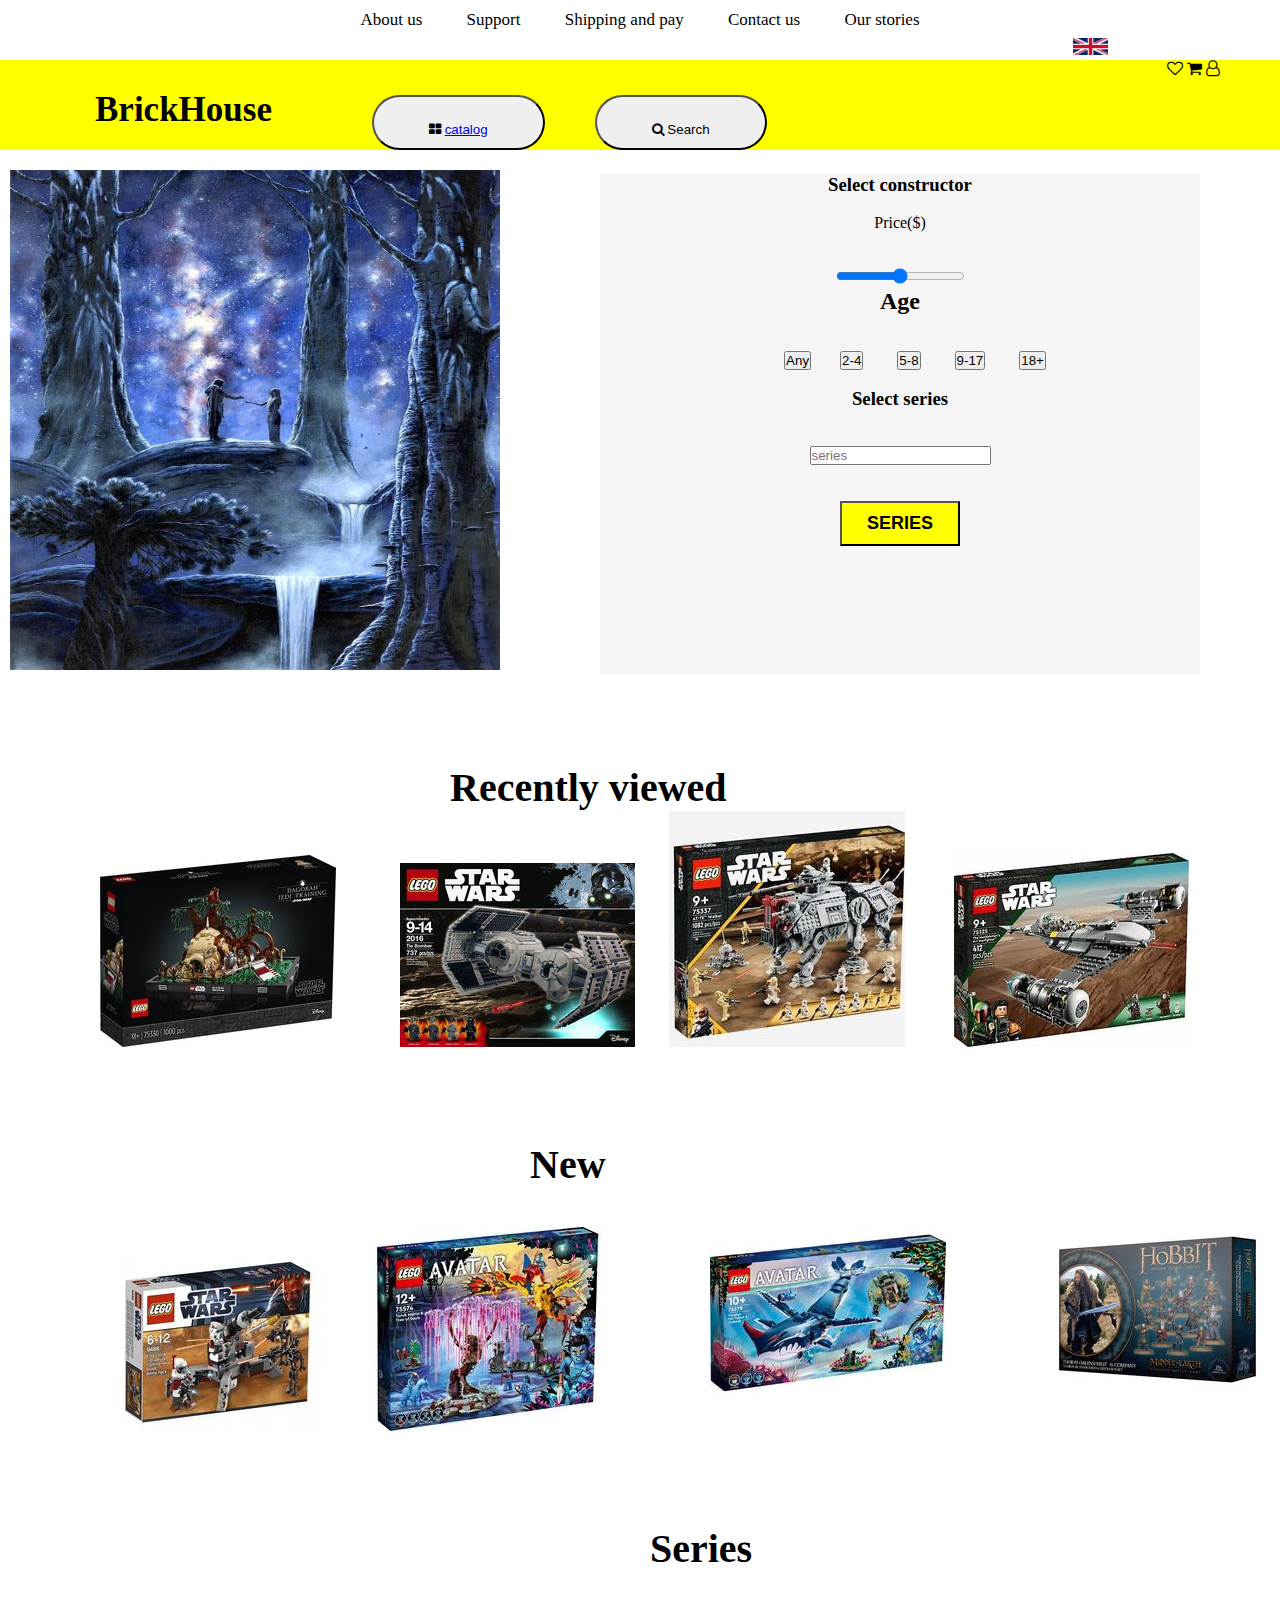
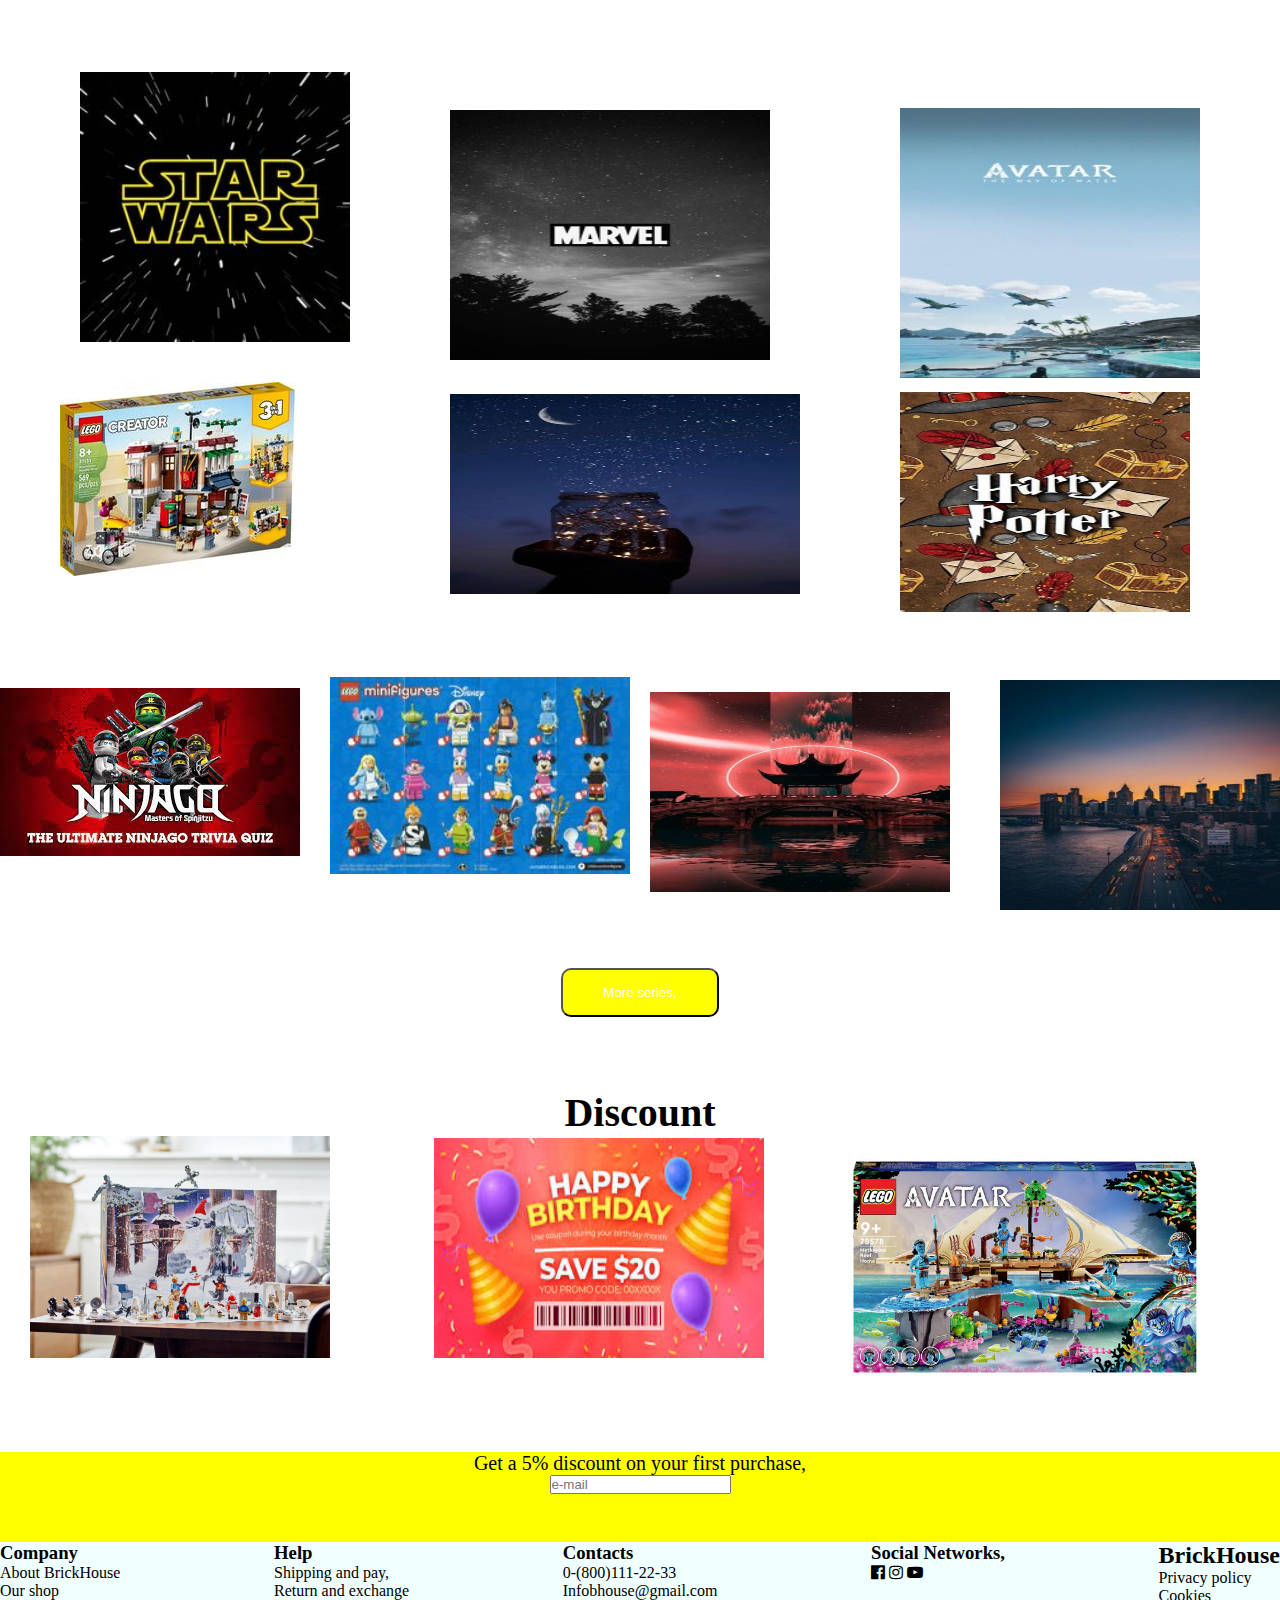
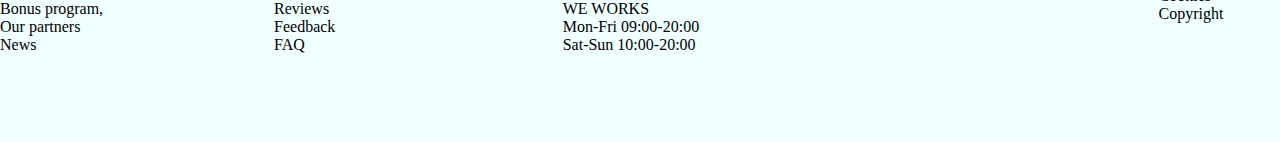
<file: index.html>
<!DOCTYPE html>
<html lang="en">
<head>
    <meta charset="UTF-8">
    <meta http-equiv="X-UA-Compatible" content="IE=edge">
    <meta name="viewport" content="width=device-width, initial-scale=1.0">
    <title>Cohort</title>
    <link rel="stylesheet" href="style.css">
    <link rel="stylesheet" href="https://cdnjs.cloudflare.com/ajax/libs/font-awesome/4.7.0/css/font-awesome.min.css">

    
    <div>
        <nav class="nav">
            <ul>
                <li><a>About us</a></li>
                <li><a>Support</a></li>
                <li><a>Shipping and pay</a></li>
                <li><a>Contact us</a></li>
                <li><a>Our stories</a></li>
            </ul>
            <div class="flag"><img src="/flag.png"></div>
        </nav>
        <!-- <div class="flag"><img src="/flag.jpeg"></div> -->
        <div>
            <div class="brick">
            <h2 class="house">BrickHouse</h2>
            <button class="catt"><i class="fa fa-th-large" aria-hidden="true"></i> <a href="Brickhouse.html">catalog</a> </button>
        
            <button class="search"><i class="fa fa-search" aria-hidden="true"></i> Search</i></button>
            <div class="icons">
                <i class="fa fa-heart-o" aria-hidden="true"></i>
                <i class="fa fa-shopping-cart" aria-hidden="true"></i>
                <i class="fa fa-user-o" aria-hidden="true"></i>
            </div>
            </div>
            <div class="row">
                <img src="/it.jpg">
            </div>
            <div class="select">
                <h3>Select constructor</h3><br>Price($)
                <br>
                <br>
                <br>
                <input type="range">
                <h2>Age</h2>
                <br><br>
                <button id="a">Any</button>
                
                <button id="h">2-4</button>
                <button id="t">5-8</button>
                <button id="m">9-17</button>
                <button id="l">18+</button>
                <br>
                <br>
                <h3>Select series</h3>
                <br>
                <br>
                <label>
                    <input type="series" placeholder="series">
                </label>
                <br><br><br>
                <button class="but">SERIES</button>
            </div>
            <br><br><br><br><br>
            <h4 class="recent">Recently viewed</h4>
            <div class="bom">
                <img src="/train.jpg" id="i">
                <img src="/bomber.jpg" id="m">
                <img src="/walker.jpg" id="a">
                <img src="/star.jpg" id="g">
            </div>
            <br><br><br><br><br>
            <h4 class="sss">New</h4>
            <div class="pack">
                <img src="/pack.jpg">
                <img src="/makto.jpg" id="m">
                <img src="/crabsuit.jpg" id="c">
                <img src="/grey.jpg" id="r">
            </div>
            <br><br><br><br><br>
            <h4 class="ser">Series</h4>
            
               <div class="if"><img src="/starwar.jpg"></div> 
                <div class="mav"><img src="/marvel.jpg"></div>
                <div class="avat"><img src="/avatar.jpg"></div>

                <div class="create"><img src="/creator.jpg"></div>
                <div class="ideal"><img src="/idea.jpg"></div>
                <div class="potter"><img src="/potter.jpg"></div>
                <br><br><br><br>
                <div>
                <img src="/go.jpeg">
           <div class="min"><img src="/minifig.jpg" ></div>   
             <div class="classic"> <img src="/classic.jpg" ></div>  
               <div class="city"> <img src="/CITY.jpg" ></div>
                <br><br><br>
                </div>

                <div class="series">
                    <button class="for">More series,</button>
                </div>
                <br><br><br><br>
                <h3 class="diss">Discount</h3>
                <div class="day">
                    <img src="/ting.webp" id="say">
                    <img src="/birthday.jpeg" id="my">
                    <img src="/clique.jpg" id="name">
                </div>
                <br><br><br><br>
                <div class="get">
                    <p class="discount">Get a 5% discount on your first purchase, </p>
                    <input type="your e-mail" placeholder="e-mail">
                </div>
                <div class="describe">
                    <div>
                        <h3>Company</h3>
                        <p>About BrickHouse<br>Our shop<br>Bonus program,<br>Our partners<br>News</p>
                    </div>
                    <div>
                        <h3>Help</h3>
                        <p>Shipping and pay,<br>Return and exchange<br>Reviews<br>Feedback<br>FAQ</p>
                    </div>
                    <div>
                        <h3>Contacts</h3>
                        <p>0-(800)111-22-33<br>Infobhouse@gmail.com<br>WE WORKS<br>Mon-Fri 09:00-20:00<br>Sat-Sun 10:00-20:00</p>

                    </div>
                    <div>
                        <h3>Social Networks,</h3>
                        <i class="fa fa-facebook-official" aria-hidden="true"></i>
                        <i class="fa fa-instagram" aria-hidden="true"></i>
                        <i class="fa fa-youtube-play" aria-hidden="true"></i>
                    </div>
                    <div class="copy">
                        <h2>BrickHouse</h2>
                        <p>Privacy policy<br>Cookies<br>Copyright</p>
                    </div>
                </div>
                

                

    
    </div>
</head>
<body>
    
</body>
</html>
</file>
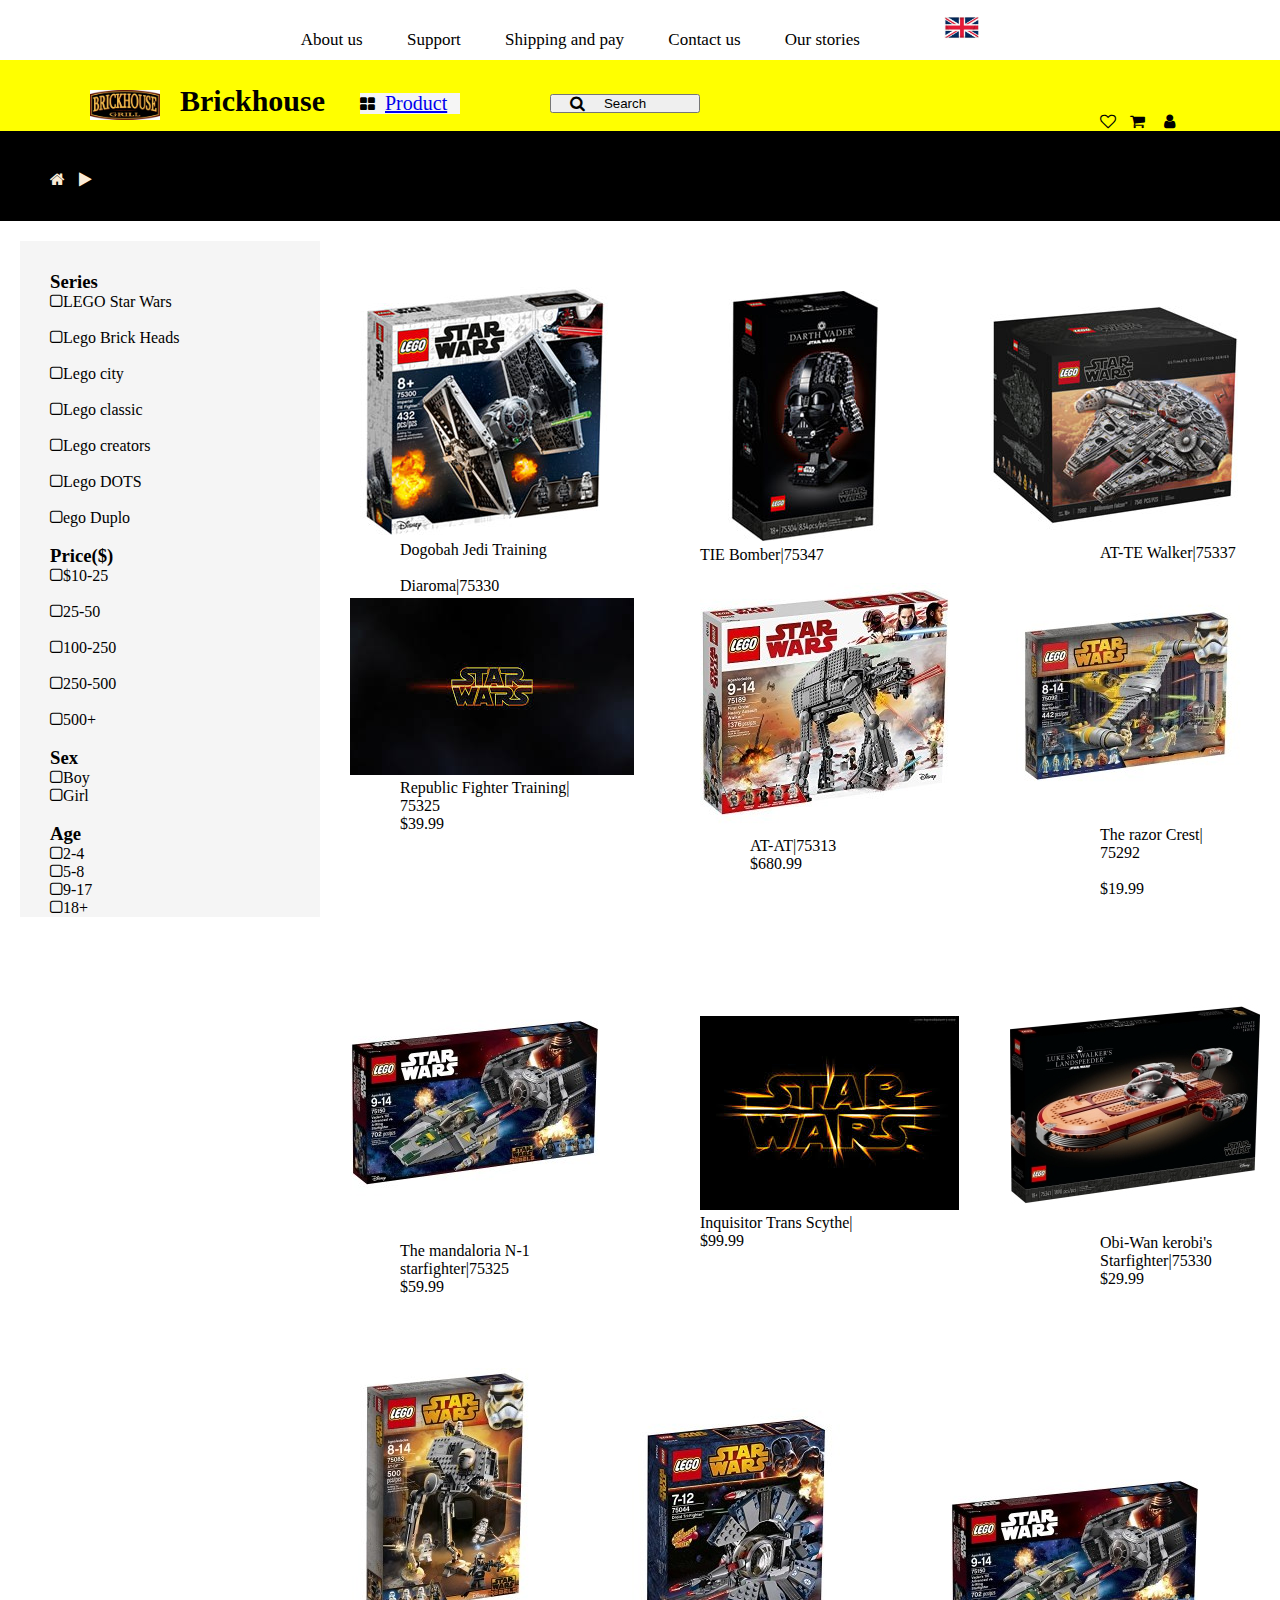
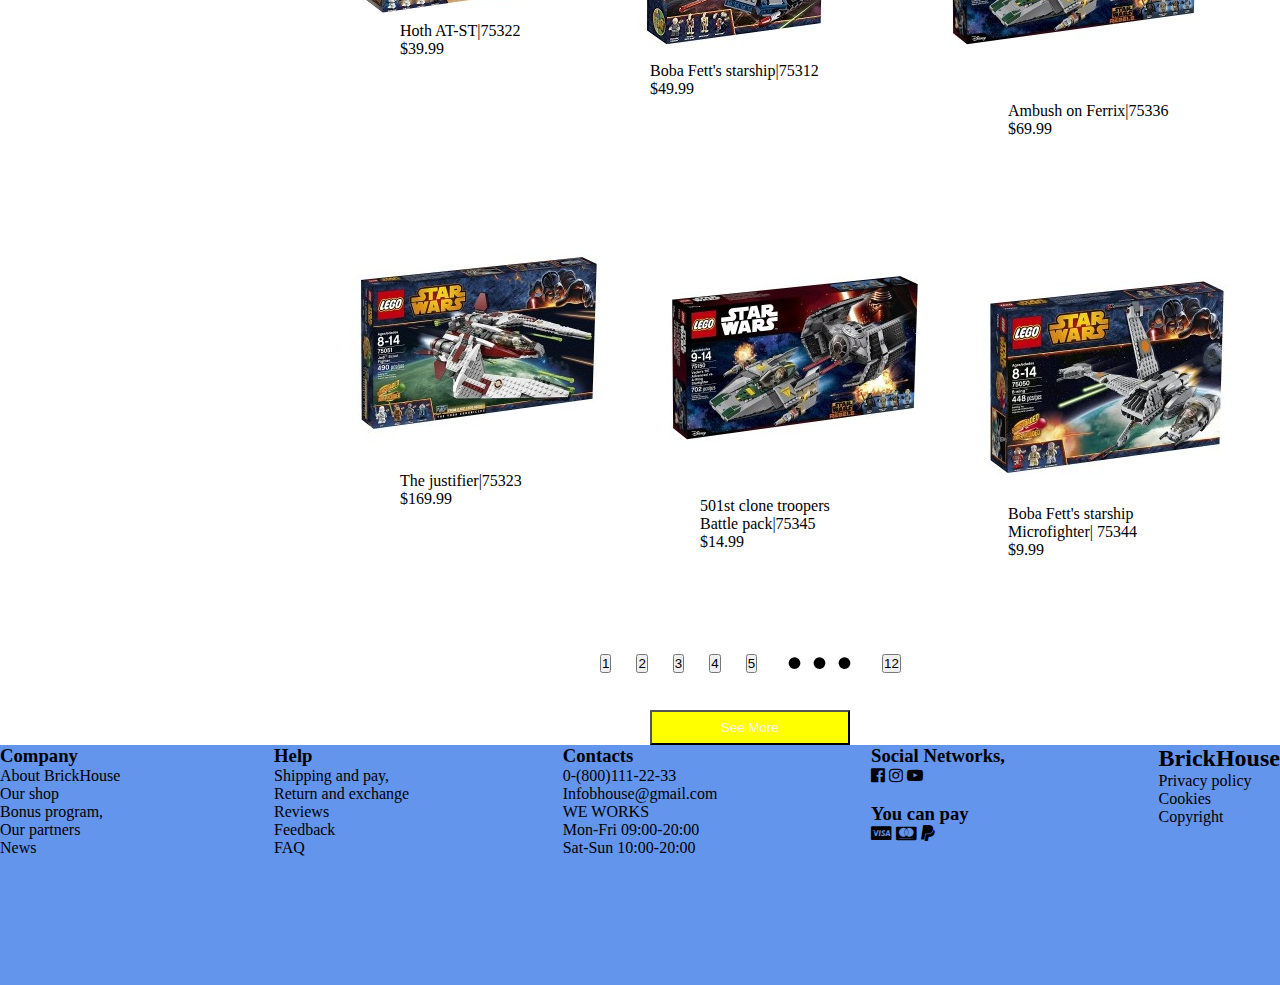
<file: Brickhouse.html>
<!DOCTYPE html>
<html lang="en">
<head>
    <meta charset="UTF-8">
    <meta http-equiv="X-UA-Compatible" content="IE=edge">
    <meta name="viewport" content="width=device-width, initial-scale=1.0">
    <title>content</title>
    <link rel="stylesheet" href="Brickhouse.css">
    <link rel="stylesheet" href="https://cdnjs.cloudflare.com/ajax/libs/font-awesome/4.7.0/css/font-awesome.min.css">
</head>
<body>
    <div>
          <nav class="nav">
            <ul>
                <li><a>About us</a></li>
                <li><a>Support</a></li>
                <li><a>Shipping and pay</a></li>
                <li><a>Contact us</a></li>
                <li><a>Our stories</a></li>
                <li><img src="/flag.jpeg" id="flag"></li>
            </ul>
          </nav>
            <!-- <div class="flag"><img src="/flag.jpeg"></div> -->
            <div class="color">
                <img src="/brick.png" id="bk">
                <h3 class="hcs">Brickhouse</h3>
                <div class="alog">
                <div id="catlog">
                <i class="fa fa-th-large" aria-hidden="true"><p1 class="log"><a href="product.html">Product</a></p1></i>
                </div>
                </div>

                <div class="but">
                    <button class="tone">Search</button>
                    <div class="search">
                    <i class="fa fa-search" aria-hidden="true"></i>
                    </div>
                </div>

                <div class="icons">
                    <i class="fa fa-heart-o" aria-hidden="true"></i>
                    <i class="fa fa-shopping-cart" aria-hidden="true" id="cart"></i>
                    <i class="fa fa-user" aria-hidden="true" id="contact"></i>
                </div>

                <div class="black">
                <div class="home">
                    <i class="fa fa-home" aria-hidden="true" id="lim"></i>
                    <i class="fa fa-play" aria-hidden="true" id="dash"></i>
                    <p class="lego">lego star wars</p>
                    <h3 class="h3">Star<br>Wars</h3>
                </div>
            </div>
            

            <div class="series">
                <h3>Series</h3>
                <p><i class="fa fa-square-o" aria-hidden="true"></i>LEGO Star Wars</p><br><p><i class="fa fa-square-o" aria-hidden="true"></i>Lego Brick Heads</p><br><p><i class="fa fa-square-o" aria-hidden="true"></i>Lego city</p><br><p><i class="fa fa-square-o" aria-hidden="true"></i>Lego classic</p><br><p><i class="fa fa-square-o" aria-hidden="true"></i>Lego creators</p><br><p><i class="fa fa-square-o" aria-hidden="true"></i>Lego DOTS</p><br><p><i class="fa fa-square-o" aria-hidden="true"></i>ego Duplo</p><br><h3>Price($)</h3><p><i class="fa fa-square-o" aria-hidden="true"></i>$10-25</p><br><p><i class="fa fa-square-o" aria-hidden="true"></i>25-50</p><br><p><i class="fa fa-square-o" aria-hidden="true"></i>100-250</p><br><p><i class="fa fa-square-o" aria-hidden="true"></i>250-500</p><br><p><i class="fa fa-square-o" aria-hidden="true"></i>500+</p><br><h3>Sex</h3><p><i class="fa fa-square-o" aria-hidden="true"></i>Boy</p><p><i class="fa fa-square-o" aria-hidden="true"></i>Girl</p><br><h3>Age</h3><p><i class="fa fa-square-o" aria-hidden="true"></i>2-4</p><p><i class="fa fa-square-o" aria-hidden="true"></i>5-8</p><p><i class="fa fa-square-o" aria-hidden="true"></i>9-17</p><p><i class="fa fa-square-o" aria-hidden="true"></i>18+</p>
            </div>
            
                <div class="war"><img src="/warss.jpg"></div>
                <div id="pic1"><p>Dogobah Jedi Training</p><br><p>Diaroma|75330</p><br><p id="cash">$71.99</p></div>

                <div class="lego"><img src="/lego.jpg"></div>
                <div id="pic2"><p>TIE Bomber|75347</p><br><p id="mon">$489.99</p></div>

                <div class="rocks"><img src="/rock.jpg"></div>
                <div id="pic3"><p>AT-TE Walker|75337</p><br><p id="tue">$104.99</p></div>

                <div class="aire"><img src="/airt.jpeg"></div>
                <div id="pic4"><p></p>Republic Fighter Training|<br>75325<br>$39.99</div>

                <div class="sase"><img src="/casles.jpg"></div>
                <div id="pic5"><p>AT-AT|75313<br>$680.99</p></div>

                <div class="free"><img src="/fly.jpg"></div>
                <div id="pic6"><p>The razor Crest|<br>75292</p><br>$19.99</div>

                <div class="rass"><img src="/stars.jpg"></div>
                <div id="pic7"><p>The mandaloria N-1<br>starfighter|75325<br>$59.99</p></div>

                <div class="hase"><img src="/starz.jpeg"></div>
                <div id="pic8"><p>Inquisitor Trans Scythe|<br>$99.99</p></div>

                <div class="fitch"><img src="/fesh.jpeg"></div>
                <div id="pic9"><p>Obi-Wan kerobi's<br>Starfighter|75330<br>$29.99</p></div>

                <div class="reck"><img src="/wreck.jpg"></div>
                <div id="pic10"><p>Hoth AT-ST|75322<br><p>$39.99</p></div>

                <div class="roll"><img src="/aero.jpg"></div>
                <div id="pic11"><p>Boba Fett's starship|75312<p>$49.99</p></div>

                <div class="eno"><img src="/dino.jpg"></div>
                <div id="pic12"><p>Ambush on Ferrix|75336<p>$69.99</p></div>

                <div class="books"><img src="/book.jpg"></div>
                <div id="pic13"><p>The justifier|75323<br><p>$169.99</p></div>

                <div class="lea"><img src="/leak.jpg"></div>
                <div id="pic14"><p>501st clone troopers<br><p>Battle pack|75345<br><p>$14.99</p></div>

                <div class="ink"><img src="/link.jpg"></div>
                <div id="pic15"><p>Boba Fett's starship<br>Microfighter| 75344<br><p>$9.99</p></div>
                <br>

                <div class="numbers">
                    <button>1</button>
                    <button>2</button>
                    <button>3</button>
                    <button>4</button>
                    <button>5</button>
                    ...
                    <button>12</button>
                </div>

                <br>
                    <button class="tonn">See More</button>
                    <br>

                    <div class="describe">
                        <div>
                            <h3>Company</h3>
                            <p>About BrickHouse<br>Our shop<br>Bonus program,<br>Our partners<br>News</p>
                        </div>
                        <div>
                            <h3>Help</h3>
                            <p>Shipping and pay,<br>Return and exchange<br>Reviews<br>Feedback<br>FAQ</p>
                        </div>
                        <div>
                            <h3>Contacts</h3>
                            <p>0-(800)111-22-33<br>Infobhouse@gmail.com<br>WE WORKS<br>Mon-Fri 09:00-20:00<br>Sat-Sun 10:00-20:00</p>
    
                        </div>
                        <div class="social">
                            <h3>Social Networks,</h3>
                            <i class="fa fa-facebook-official" aria-hidden="true"></i>
                            <i class="fa fa-instagram" aria-hidden="true"></i>
                            <i class="fa fa-youtube-play" aria-hidden="true"></i>
                            <br><br>
                            <h3>You can pay</h3>
                            <i class="fa fa-cc-visa" aria-hidden="true"></i>
                            <i class="fa fa-cc-mastercard" aria-hidden="true"></i>
                            <i class="fa fa-paypal" aria-hidden="true"></i>

                        </div>
                        <div class="copy">
                            <h2>BrickHouse</h2>
                            <p>Privacy policy<br>Cookies<br>Copyright</p>
                        </div>
                    </div>
        
            
    </div>
    
</body>
</html>
</file>
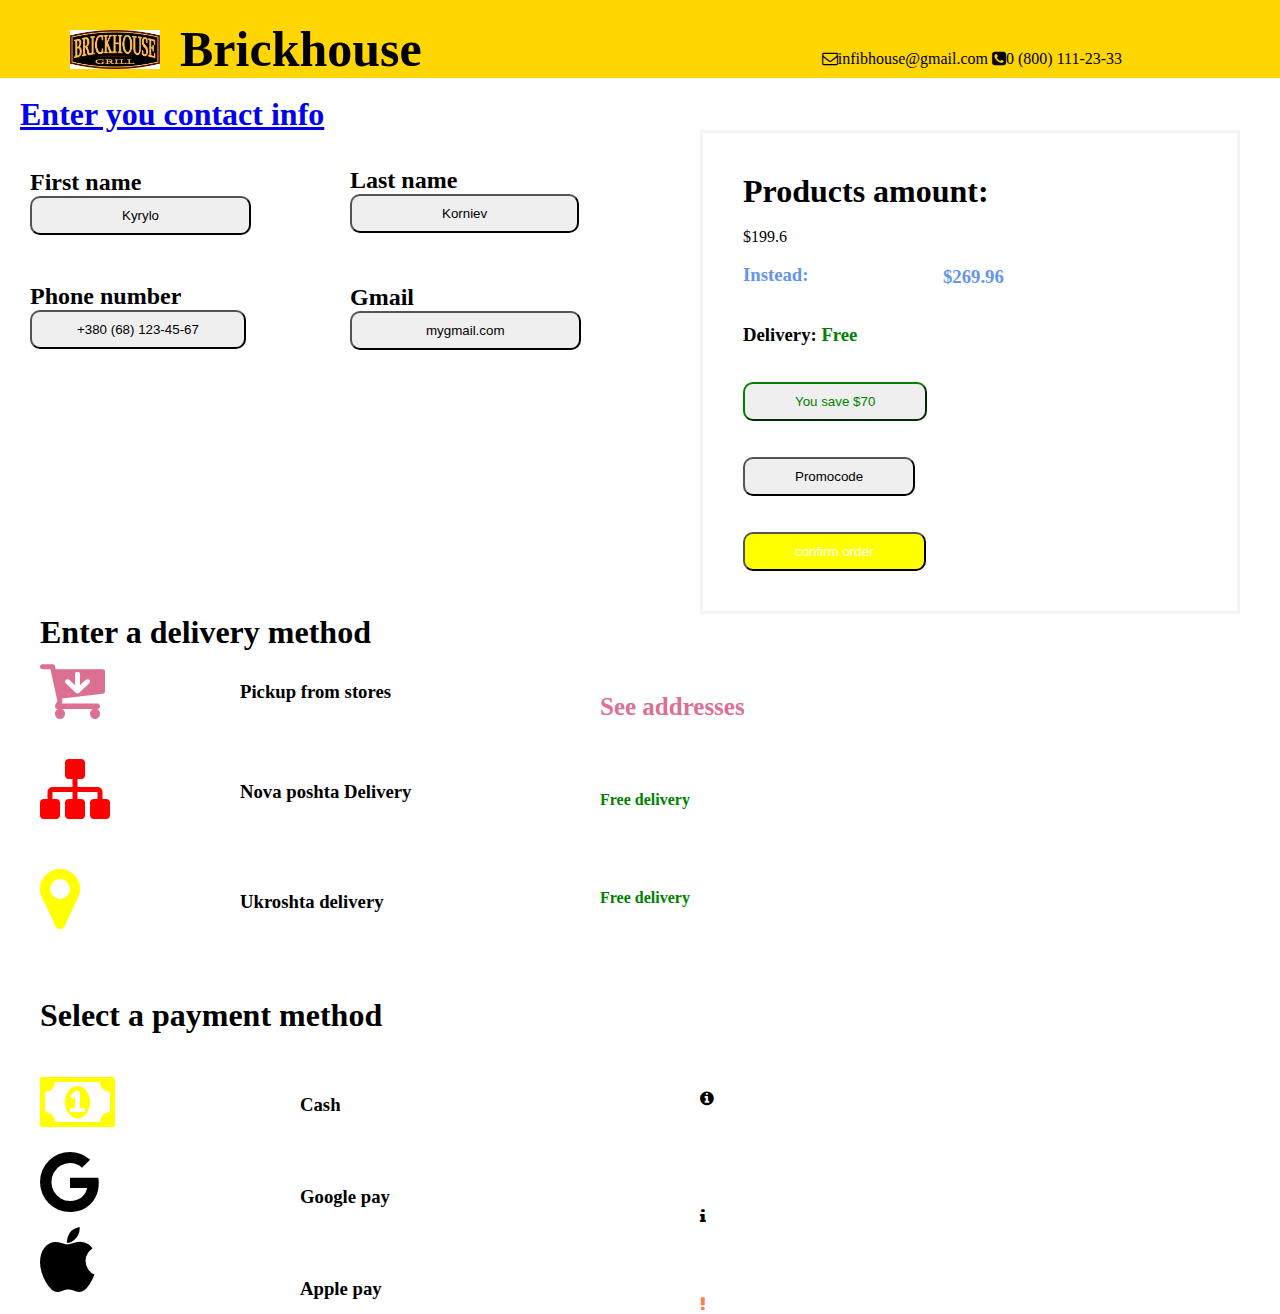
<file: order.html>
<!DOCTYPE html>
<html lang="en">
<head>
    <meta charset="UTF-8">
    <meta http-equiv="X-UA-Compatible" content="IE=edge">
    <meta name="viewport" content="width=device-width, initial-scale=1.0">
    <title>Order</title>
    <link rel="stylesheet" href="order.css">
    <link rel="stylesheet" href="https://cdnjs.cloudflare.com/ajax/libs/font-awesome/4.7.0/css/font-awesome.min.css">
</head>
<body>
    <div>
    <div class="peace">
        <div class="order"><img src="brick.png" alt=""></div>
        <h1 class="move">Brickhouse</h1>
        <div class="icons">
        <i class="fa fa-envelope-o" arbia-hidden="true"></i><a>infibhouse@gmail.com</a>
        <i class="fa fa-phone-square" aria-hidden="true"></i><a>0 (800) 111-23-33</a>
        </div>
        
    </div>
    <br>
    <h1 class="headings"><a href="index.html">Enter you contact info</a></h1>
    <br><br>
    <div class="first">
        <h2>First name</h2>
        <button class="name">Kyrylo</button>
        </div>

        <div class="last">
        <h2>Last name</h2>
        <button class="ident">Korniev</button>
        </div>

        <div class="phone">
        <h2>Phone number</h2>
        <button class="button1">+380 (68) 123-45-67</button>
        </div>

        <div class="gmail">
        <h2>Gmail</h2>
        <button class="button2">mygmail.com</button>
        </div>

        <div class="product">
            <h1>Products amount:</h1>
            <br>
            <p>$199.6</p>
            <br>

            <h3 class="steady">Instead:</h3>  <h3 class="cash">$269.96</h3>
            <br><br>
            <h3 class="deliver">Delivery: <span class="allow">Free</span></h3>
            <br><br>
            <button class="save">You save $70</button>
            <br><br><br>
            <button class="code">Promocode</button>
            <br><br><br>
            <button class="confirm">confirm order</button>
        </div>

        <div class="marg">
            <h1>Enter a delivery method</h1>
            <div class="arrow">
            <i class="fa fa-cart-arrow-down" aria-hidden="true"></i>
            </div>
            <h3 class="up">Pickup from stores</h3>
            <br>
            <div class="site">
            <i class="fa fa-sitemap" aria-hidden="true"></i>
            </div>
            <h3 class="nova">Nova poshta Delivery</h3>
            <br>
            <div class="map">
            <i class="fa fa-map-marker" aria-hidden="true"></i>
            </div>
            <h3 class="vary">Ukroshta delivery</h3>
        </div>

        <div class="open">
            <h4 class="adres" >See addresses</h4>
            <h4 class="free">Free delivery</h4>
            <h4 class="ada">Free delivery</h4>
        </div>

        <h1 class="pay">Select a payment method</h1>

         <div class="trueicons">
        <div class="money"><i class="fa fa-money" aria-hidden="true"></i></div>
        <div><i class="fa fa-google" aria-hidden="true"></i></div>
        <div><i class="fa fa-apple" aria-hidden="true"></i></div>
        </div>
          
        
        <h3 class="cashless">Cash</h3>
        <h3 class="google">Google pay</h3>
        <h3 class="apple">Apple pay</h3>
        
        <div class="info1"><i class="fa fa-info-circle" aria-hidden="true"></i></div>
        <div class="info2"><i class="fa fa-info" aria-hidden="true"></i></div>
        <div class="info3"><i class="fa fa-exclamation" aria-hidden="true"></i></div>

        
    
        
</body>
</html>
</file>
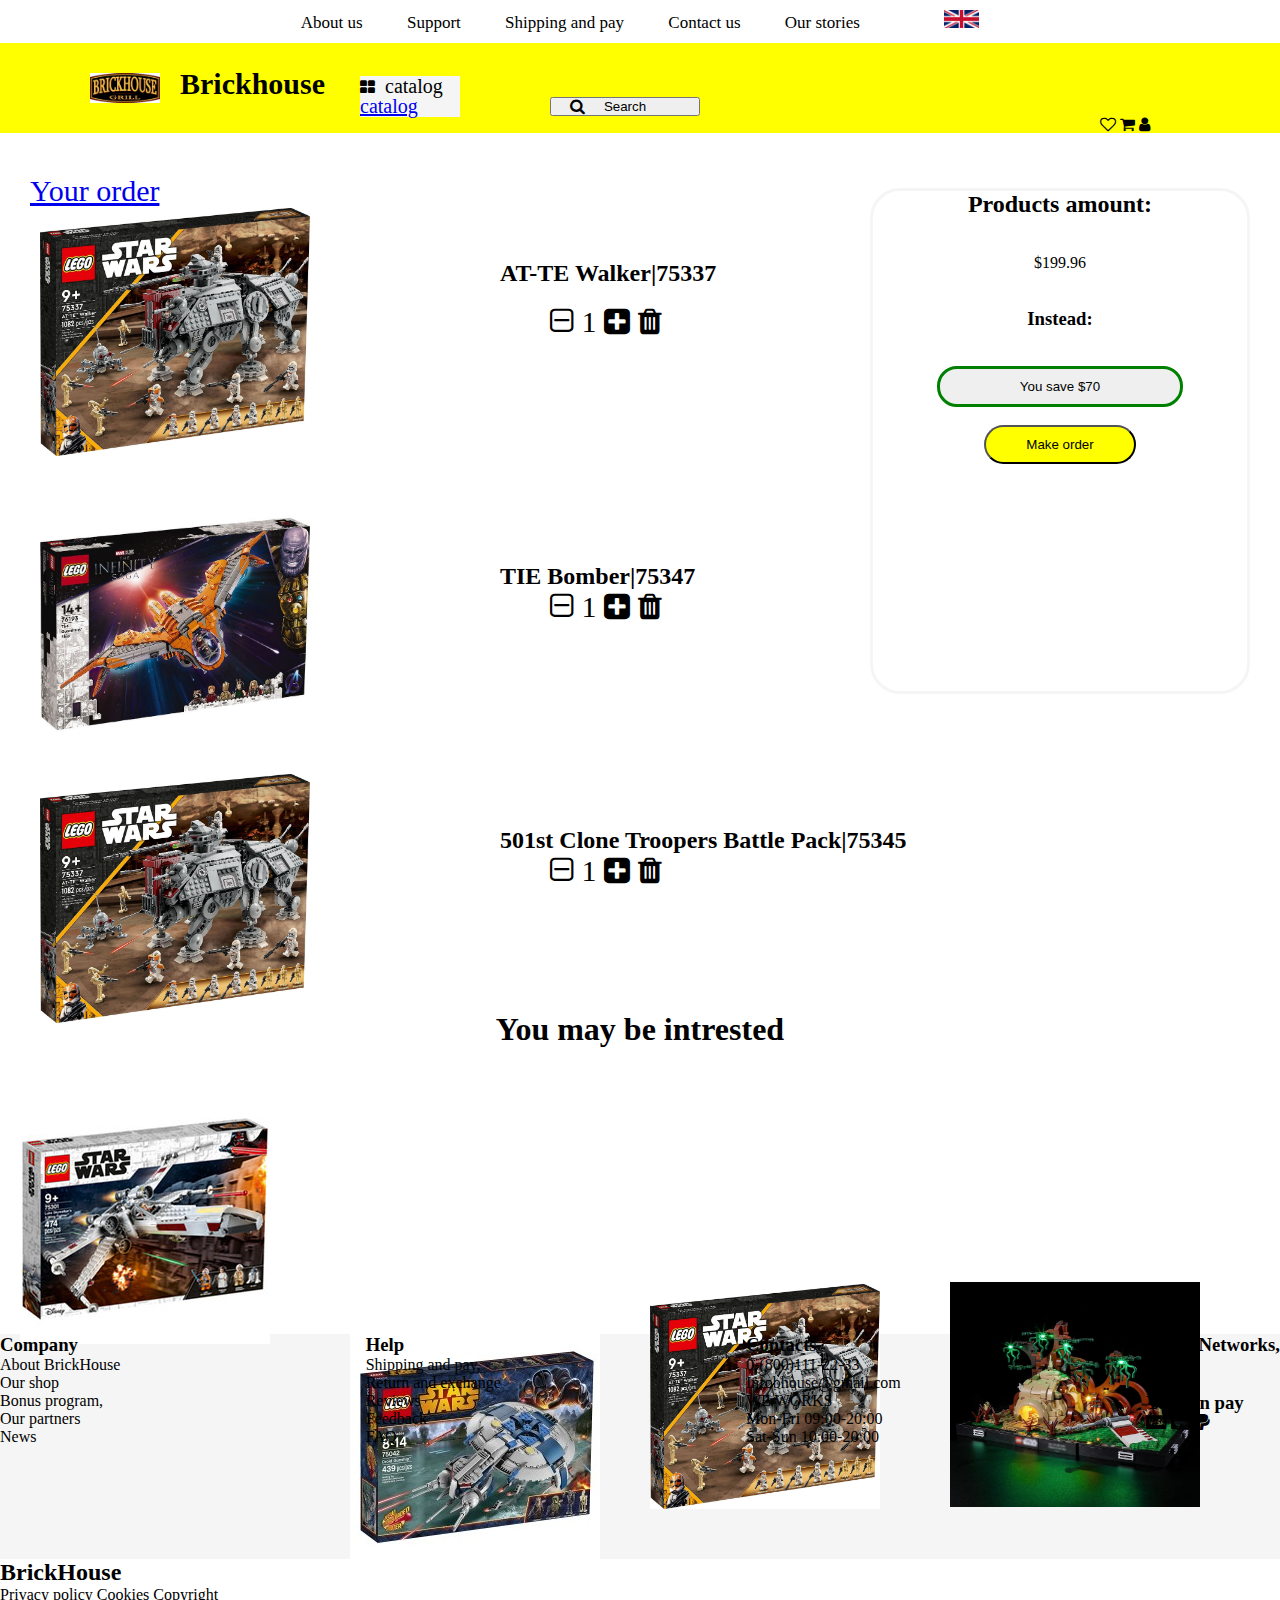
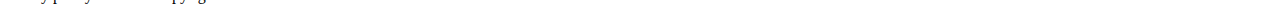
<file: product2.html>
<!DOCTYPE html>
<html lang="en">
<head>
    <meta charset="UTF-8">
    <meta http-equiv="X-UA-Compatible" content="IE=edge">
    <meta name="viewport" content="width=device-width, initial-scale=1.0">
    <title>Document</title>
    <link rel="stylesheet" href="product2.css">
    <link rel="stylesheet" href="https://cdnjs.cloudflare.com/ajax/libs/font-awesome/4.7.0/css/font-awesome.min.css">
</head>
<body>
    <div>
    <nav class="nav">
        <ul>
            <li><a>About us</a></li>
            <li><a>Support</a></li>
            <li><a>Shipping and pay</a></li>
            <li><a>Contact us</a></li>
            <li><a>Our stories</a></li>
            <li><img src="product2 images/flg.png" id="flag"></li>
        </ul>
      </nav>
        
        <div class="color">
            <img src="product2 images/brick.png" id="bk">
            <h3 class="hcs">Brickhouse</h3>
            <div class="alog">
            <div id="catlog">
            <i class="fa fa-th-large" aria-hidden="true"><p1 class="log">catalog <a href="order.html">catalog</a></p1></i>
            </div>
            </div>

            <div class="but">
                <button class="tone">Search</button>
                <div class="search">
                <i class="fa fa-search" aria-hidden="true"></i>
                </div>
            </div>

            <div class="icons">
                <i class="fa fa-heart-o" aria-hidden="true"></i>
                <i class="fa fa-shopping-cart" aria-hidden="true" id="cart"></i>
                <i class="fa fa-user" aria-hidden="true" id="contact"></i>
            </div>

            <div class="heading">
                <a href="index.html">Your order</a>
            </div>
            <div class="image1"><img src="/product2 images/timely.jpeg"></div>
            <div class="apply"><h2>AT-TE Walker|75337</h2></div><br>
            <div class="move1"><i class="fa fa-minus-square-o" aria-hidden="true"></i> 1 <i class="fa fa-plus-square" aria-hidden="true"></i> <i class="fa fa-trash" aria-hidden="true"></i></div>


            <div class="image2"><img src="/product2 images/flee.jpg"></div>
            <div class="tie"><h2>TIE Bomber|75347</h2></div>
            <div class="move2"><i class="fa fa-minus-square-o" aria-hidden="true"></i> 1 <i class="fa fa-plus-square" aria-hidden="true"></i> <i class="fa fa-trash" aria-hidden="true"></i></div>

            <div class="image3"><img src="/product2 images/align.jpeg"></div>
            <div class="sit"><h2>501st Clone Troopers Battle Pack|75345</h2></div>
            <div class="move3"><i class="fa fa-minus-square-o" aria-hidden="true"></i> 1 <i class="fa fa-plus-square" aria-hidden="true"></i> <i class="fa fa-trash" aria-hidden="true"></i></div>

            <div class="border">
                <h2>Products amount:</h2><br><br>
                <p>$199.96</p><br><br>
                <h3>Instead:</h3>
                <br><br>
                <button id="save">You save $70</button><br><br>
                <button id="order">Make order</button>
            </div>
        
            <div class="pit"><img src="/product2 images/pro.jpg"></div>
            <div class="put"><img src="/product2 images/hash.jpg"></div>
            <div class="place"><img src="/product2 images/picture.jpeg"></div>
            <div class="pat"><img src="/product2 images/inside.jpg"></div>
            
            <h1 class="may">You may be intrested</h1>
            <br><br>

            <div class="display">
                <div>
                    <h3>Company</h3>
                    <p>About BrickHouse<br>Our shop<br>Bonus program,<br>Our partners<br>News</p>
                </div>
                <div>
                    <h3>Help</h3>
                    <p>Shipping and pay,<br>Return and exchange<br>Reviews<br>Feedback<br>FAQ</p>
                </div>
                <div>
                    <h3>Contacts</h3>
                    <p>0-(800)111-22-33<br>Infobhouse@gmail.com<br>WE WORKS<br>Mon-Fri 09:00-20:00<br>Sat-Sun 10:00-20:00</p>

                </div>
                <div class="social">
                    <h3>Social Networks,</h3>
                    <i class="fa fa-facebook-official" aria-hidden="true"></i>
                    <i class="fa fa-instagram" aria-hidden="true"></i>
                    <i class="fa fa-youtube-play" aria-hidden="true"></i>
                    <br><br>
                    <h3>You can pay</h3>
                    <i class="fa fa-cc-visa" aria-hidden="true"></i>
                    <i class="fa fa-cc-mastercard" aria-hidden="true"></i>
                    <i class="fa fa-paypal" aria-hidden="true"></i>
                    <br><br><br>

                    <!-- <h2 class="colm">BrickHouse</h2>
                    <div class="private"><p>Privacy policy Cookies Copyright</p></div> -->

                </div>
            </div>
                    <h2 class="colm">BrickHouse</h2>
                    <div class="private"><p>Privacy policy Cookies Copyright</p></div>
       
            </div>
</file>
<file: style.css>
* {
    padding: 0px;
    margin: 0px;
}
    nav ul li{
        list-style-type: none;
        display: inline-block;
        padding: 10px 20px;
    }

.nav{
    text-align: center;
    font-size: 17px;
    
}
.flag img{
    margin-left: 900px;
    margin-top: -25px;
    width: 35px;
    
}
.brick{
    background-color: yellow;
    display: flex;
    height: 90px;
}
.house{
    font-size: 35px;
    margin-left: 95px;
    margin-top: 30px;
}
.catt{
    margin-left: 100px;
    padding: 25px 55px;
    border-radius: 30px;
    margin-top: 35px;
}
.search{
    margin-left: 50px;
    padding: 25px 55px;
    border-radius: 30px;
    margin-top: 35px;
}
.icons{
    color: black;
    margin-left: 400px;
}
.row img{
    height: 500px;
    width: 490px;
    margin-top: 20px;
    margin-left: 10px;

}
.select{
    margin-left: 600px;
    margin-top: -500px;
    background-color: whitesmoke;
    width: 600px;
    height: 500px;
    text-align: center;

}
#a{
    margin-right: 25px;
}
#h{
    margin-right: 10px;
}
#t{
    margin-left: 20px;
}
#m{
    margin-left: 20px;
}
#l{
    margin-left: 30px;
}
.but{
    padding: 10px 25px;
    background-color: yellow;
    font-weight: bold;
    font-size: 18px;
}
.recent{
    margin-left: 450px;
    font-size: 40px;
}
.bom{
    margin-left: 100px;
}
#i{
    margin-right: 30px;
}
#m{
    margin-left: 20px;
}
#a{
    margin-left: 30px;
    
}
#g{
    margin-left: 20px;
}
.sss{
    margin-left: 530px;
    font-size: 40px;
}
.pack{
    margin-left: 100px;
}
#r{
    margin-left: 90px;
}
#c{
    margin-left: 100px;
}
#m{
    margin-left: 30PX;
}
.ser{
    margin-left: 650px;
    font-size: 40px;
}
.war{
    margin-left: 50px;
}
.mav img{
    margin-left: 450px;
    margin-top: -400px;
    height:250px;
    width: 320px;
    
}
.avat img{
    margin-left: 900px;
    margin-top: -400px;
    height: 270px;
    width: 300px;
}
.if img{
    width: 270px;
    margin-top: 100px;
    margin-left: 80px;
}
.create img{
    margin-left: 60px;
}
.ideal img{
    margin-left: 450px;
    margin-top: -400px;
    height: 200px;
    width: 350px;
}
.potter img{
    margin-left: 900px;
    margin-top: -300px;
    height: 220px;
    width: 290px;

}
/* .ninja img{
    margin-left: 50px;
} */
.min img{
    margin-left: 300px;
    margin-top: -200px;
    width: 300px;
                                                                                                                                                                                                                                                                                                       
}
.classic img{
    margin-left: 650px;
    width: 300px;
    height: 200px;
    margin-top: -250px;
}
.city img {
    margin-left: 1000px;
    margin-top: -280px;
    height: 230px;
    width: 280px;
}
.series{
    text-align: center;
}
.for{
    padding: 15px 40px;
    background-color: yellow;
    color: white;
    border-radius: 10px;
}
.diss{
    font-size: 40px;
    text-align: center;
}
#say{
    width: 300px;
    margin-left: 30px;

}
#my{
    height: 220px;
    width: 330px;
    margin-left: 100px;
}
#name{
   margin-left: 850px;
   margin-top: -400px;
   width: 350px;
}
.get{
    text-align: center;
    background-color: yellow;
    height: 90px;
}
.discount{
    font-size: 20px;
}
.describe{
    background-color: azure;
    display: flex;
    justify-content: space-between;
    height: 200px;
    
}
.min{
    padding-left: 30px;
}

@media (max-width: 768px){
    body {
      background-color: white;
    }
    nav ul li{
        display: block;
        margin-right: 90px;
    }
    .nav{
        text-align: right;
    }
    .brick{
        background-color: yellow;
        display: flex;
        height: 90px;
        width: 322px;
    }
    .house{
        font-size: 35px;
        margin-left: 10px;
        margin-top: 30px;
    }
    .catt{
        margin-left: 8px;
        padding: 2px 1px;
        border-radius: 30px;
        margin-top: 35px;
    }
    .search{
        margin-left: 1px;
        padding: 1px 0px;
        border-radius: 30px;
        margin-top: 35px;
    }
    .icons{
        color: black;
        margin-left: -90px;
    }
    .row img{
        height: 300px;
        width: 300px;
        margin-top: 20px;
        margin-left: 10px;
    
    }
    .select{
        margin-left: 10px;
        margin-top: 50px;
        background-color: whitesmoke;
        width: 300px;
        height: 400px;
        /* text-align: center; */
        display: block;
    
    }
    .recent{
        margin-left: 20px;
        font-size: 40px;
        margin-top: -90px;
    }
    .bom{
        margin-left: 10px;
        
    }
    .sss{
        margin-left: 100px;
        font-size: 40px;
        margin-top: -60px;
    }
    .pack{
        margin-left: 10px;
    }
    #r{
        margin-left: 10px;
    }
    #c{
        margin-left: 10px;
    }
    #m{
        margin-left: 0PX;
    }
    .ser{
        margin-left: 60px;
        font-size: 40px;
        margin-top: -50px;
    }
    .mav img{
        margin-left: 120px;
        margin-top: -190px;
        height:70px;
        width: 90px;
        
    }
    .avat img{
        margin-left: 220px;
        margin-top: -200px;
        height: 70px;
        width: 90px;
    }
    .if img{
        width: 90px;
        height: 70px;
        margin-top: -2px;
        margin-left: 10px;
    }

    .create img{
        margin-left: 6px;
        width: 80px;
    }
    .ideal img{
        margin-left: 110px;
        margin-top: -900px;
        height: 50px;
        width: 90px;
    }
    .ideal{
        margin-top: -30px;
    }
    .potter img{
        margin-left: 220px;
        margin-top: -300px;
        height: 60px;
        width: 80px;
    
    
    }
    .min img{
        margin-left: 300px;
        margin-top: -200px;
        width: 300px;
                                                                                                                                                                                                                                                                                                           
    }
    .classic img{
        margin-left: 650px;
        width: 300px;
        height: 200px;
        margin-top: -250px;
    }
    .city img {
        margin-left: 1000px;
        margin-top: -280px;
        height: 230px;
        width: 280px;
    }
    


}
</file>
<file: Brickhouse.css>
@media (min-width: 600px) and (max-width: 768px){
    body {
      background-color: white;
    }
}
   * {
    padding: 0px;
    margin: 0px;
}
    nav ul li{
        list-style-type: none;
        display: inline-block;
        padding: 10px 20px;
    }

.nav{
    text-align: center;
    font-size: 17px;
    
}
/* .flag img{
    margin-left: 900px;
    margin-top: -500px;
    width: 35px;
} */

#flag{
    margin-left: 40px;
    width: 35px;   
}
#bk{
    margin-left: 90px;
    width: 70px;
    margin-top: 30px;
}
.hcs{
    margin-left: 180px;
    margin-top: -40px;
    font-size: 30px;
}
.color{
    background-color: yellow;
    height: 90px;
}
#catlog{
    /* margin-right: 300px; */
    /* padding-bottom: 120000px; */
    margin-top: -25px;

    
}
.log{
    padding: 10px;
    font-size: 20px;
}
.alog{
    background-color: whitesmoke;
    width: 100px;
    margin-left: 360px;   
}
.but{
    margin-left: 550px;
    margin-top: -20px;
}
.tone{
    width:150px;

}
.search{
    margin-top: -18px;
    padding-left: 20px;
}
.icons{
    margin-left: 1100px;
}
#cart{
    margin-left: 10px;
}
#contact{
    margin-left: 15px;
}
.home{
    padding-top: 40px;
   
}
.black{
    background-color: black;
    height: 90px;
}
#lim{
    color: antiquewhite;
    margin-left: 50px;
}
#dash{
    color: antiquewhite;
    padding-left: 10px;
}
.h3{
    color: antiquewhite;
    margin-left: 600px;
    margin-top: -60px;
    font-size: 35px;
    font-family: 'Gill Sans', 'Gill Sans MT', Calibri, 'Trebuchet MS', sans-serif;

}
.lego{
    color: antiquewhite;
    margin-left: 110px;
    margin-top: -18px;
    font-size: large;
}
.series{
    margin: 20px;
    background-color: whitesmoke;
    width: 240px;
    padding: 30px;
    height: 616px;
}
.war {
    margin-left: 360px;
    margin-top: -650px;
}
.lego{
    margin-left: 680px;
    margin-top: -340px;
}
.rocks{
    margin-left: 990px;
    margin-top:-310px;
}
.aire{
    margin-left: 350px;
    margin-top: 0px;
}
.sase{
    margin-left: 700px;
    margin-top: -250px;
}
.free{
    margin-left: 1000px;
    margin-top: -300px;
}
.rass{
    margin-left: 350px;
    margin-top: 90px;
}
.hase img{
    margin-left: 700px;
    margin-top: -800px;
}
.hase{
    margin-top: -100px;
}
.fitch{
    margin-left: 1010px;
    margin-top: -270px;
}
.reck{
    margin-left: 320px;
    margin-top: 80px;
}
.roll{
    margin-left: 600px;
    margin-top: -250px;
}
.eno{
    margin-left: 950px;
    margin-top: -250px;
}
.books{
    margin-left:350px;   
}
.books img{
    margin-top: 80px;
}
.lea{
    margin-left: 670px;
    margin-top: -265px;

}
.ink{
    margin-left: 980px;
    margin-top: -300px;
}
.numbers{
    margin-left: 600px;
    font-size: 100px;
}
.tonn{
    margin-left: 650px;
    width: 200px;
    background-color: yellow;
    color: whitesmoke;
    padding: 8px 10px;
}
.describe{
    background-color: cornflowerblue;
    display: flex;
    justify-content: space-between;
    height: 240px;
    /* margin-left: 100px; */
    
}
#pic1{
    margin-left: 400px;
    
}
#cash{
    color: red;
}
#pic2{
margin-left: 700px;
}
#mon{
    color: red;
}
#pic3{
    margin-left: 1100px;
}
#tue{
    color: red;
}
#pic4{
    margin-left: 400px;
}
#pic5{
    margin-left: 750px;
}
#pic6{
    margin-left: 1100px;
}
#pic7{
    margin-left: 400px;
}
#pic8{
    margin-left: 700px;
}
#pic9{
    margin-left: 1100px;
}
#pic10{
    margin-left: 400px;
}
#pic11{
    margin-left: 650px;
}
#pic12{
    margin-left: 1008px;
}
#pic13{
    margin-left: 400px;
}
#pic14{
    margin-left:700px ;
}
#pic15{
    margin-left: 1008px;
}
@media (min-width: 600px) and (max-width: 768px){
    body {
      background-color: white;
    }
}
</file>
<file: order.css>
*{
    padding: 0px;
    margin: 0px;
}
.order img{
    margin-left: 70px;
    width: 90px;
    margin-top: 30px;
}
.peace{
    display: flex;
    background-color: #FFD600;
    
}
.move{
    margin-top: 20px;
    margin-left: 20px;
    font-size: 50px;
}
.icons{
    margin-left: 400px;
    margin-top: 50px;
    gap: 10%;
}
.headings{
    margin-left: 20px;
}
.first{
    border-radius: 80px;
    margin-left: 30px; 
}
.name{
    padding: 10px 90px;
    border-radius: 10px;
}
.last{
    margin-left: 350px;
    margin-top: -68px;
}
.ident{
    padding: 10px 90px;
    border-radius: 10px;
}
.phone{
    margin-top: 50px;
    margin-left: 30px;
}
.button1{
    padding: 10px 45px;
    border-radius: 10px;
}
.gmail{
    margin-left: 350px;
    margin-top: -65px;
}
.button2{
    padding: 10px 74px;
    border-radius: 10px;

}
.product{
    margin-left: 700px;
    margin-top: -220px;
    border: solid whitesmoke;
    margin-right: 40px;
    padding: 40px;

}
.steady{
    color: cornflowerblue;
}
.cash{
    color:cornflowerblue ;
    margin-left: 200px;
    margin-top: -20px;
}
.allow{
    color: green;
}
.save{
    border-radius: 10px ;
    padding: 10px 50px;
    border-color: green;
    color: green;

}
.code{
    border-radius: 10px ;
    padding: 10px 50px;
}
.confirm{
    border-radius: 10px ;
    padding: 10px 50px;
    background-color: yellow;
    color: white;
}
.arrow{
    font-size: 70px;
    color: palevioletred;
}
.site{
    font-size: 70px;
    color: red;
    margin-top: 30px;
}
.map{
    font-size: 70px;
    color: yellow;
    margin-top: 40px;
}
.marg{
    margin-left: 40px;
}
.up{
    margin-left: 200px;
    margin-top: -50px;
}
.nova{
    margin-left: 200px;
    margin-top: -50px;
}
.vary{
    margin-left: 200px;
    margin-top: -50px;
}
.open{
    margin-left: 600px;
    margin-top: -220px;
}
.adres{
    color: palevioletred;
    font-size: 25px;
}
.free{
    margin-top: 70px;
    color: green;
}
.ada{
    margin-top: 80px;
    color: green;
}
.pay{
    margin-top: 90px;
    margin-left: 40px;
}
.trueicons{
    margin-left: 40px;
    font-size:70px ;
    margin-top: 30px;
}

.cashless{
    margin-top: -210px;
    margin-left: 300px;
}
.google{
    margin-left: 300px;
    margin-top: 70px;
}
.apple{
    margin-left: 300px;
    margin-top: 70px;
}
.money{
    color: yellow;
}
.info1{
    margin-left: 700px;
    margin-top: -210px;
}
.info2{
    margin-left: 700px;
    margin-top: 100px;
}
.info3{
    margin-left: 700px;
    margin-top: 70px;
    color: coral;
}
</file>
<file: product2.css>
* {
    padding: 0px;
    margin: 0px;
}
    nav ul li{
        list-style-type: none;
        display: inline-block;
        padding: 10px 20px;
    }

.nav{
    text-align: center;
    font-size: 17px;
    
}

#flag{
    margin-left: 40px;
    width: 35px;   
}
#bk{
    margin-left: 90px;
    width: 70px;
    margin-top: 30px;
}
.hcs{
    margin-left: 180px;
    margin-top: -40px;
    font-size: 30px;
}
.color{
    background-color: yellow;
    height: 90px;
}
#catlog{
    /* margin-right: 300px; */
    /* padding-bottom: 120000px; */
    margin-top: -25px;

    
}
.log{
    padding: 10px;
    font-size: 20px;
}
.alog{
    background-color: whitesmoke;
    width: 100px;
    margin-left: 360px;   
}
.but{
    margin-left: 550px;
    margin-top: -20px;
}
.tone{
    width:150px;

}
.search{
    margin-top: -18px;
    padding-left: 20px;
}
.icons{
    margin-left: 1100px;
}
.heading{
    margin-top: 40px;
    margin-left: 30px;
    font-size: 30px;
}
.image1 img{
    width: 270px;
    margin-left: 40px;
}
.image2 img{
    width: 270px;
    margin-left: 40px;
}
.image2{
    margin-top: 150px;
}
.image3 img{
    width: 270px;
    margin-left: 40px;
}
.image3{
    margin-top: 150px;
}
.apply{
    margin-left: 500px;
    margin-top: -200px;
}
.move1{
    margin-left: 550px;
    font-size: 30px;
}
.tie{
    margin-left: 500px;
    margin-top: -200px;
}
.move2{
    margin-left: 550px;
    font-size: 30px;
}
.sit{
    margin-left: 500px;
    margin-top: -200px;
}
.move3{
    margin-left: 550px;
    font-size: 30px;
}

.border{
    margin-left: 870px;
    margin-top: -700px;
    border: solid whitesmoke;
    height: 500px;
    text-align: center;
    border-radius: 30px;
    margin-right: 30px;
    
}
#save{
    border: solid green;
    padding: 10px 80px;
    border-radius: 20px;
}
#order{
    background-color: yellow;
    color: black;
    padding: 10px 40px;
    border-radius: 20px;
}

.pit{
    margin-top: 400px;
    margin-left: 20px;
}
.put{
    margin-left: 350px;
    margin-top: -270px;

}
.place img{
    width: 230px;
    margin-left: 650px;
    margin-top: -220px;
    height: 25vh;

}
.place{
    margin-top: -80px;
}
.pat img{
    width: 250px;
    margin-left: 950px;
    margin-top: -250px;
    height: 25vh;

}
.pat{
margin-top: -20px;
}
.may{
    margin-top: -250px;
    text-align: center;
}
.display{
    background-color: whitesmoke;
    display: flex;
    justify-content: space-between;  
    height: 25vh; 
    margin-top: 250px;
}
.private{
    /* display: flex; */
    display: flex;
    /* justify-content: space-around; */
}
@media (max-width: 768px){
    body{
        background-color: whitesmoke;
    }
    nav ul li{
        display: block;
        margin-right: 150px;
    }
    .nav{
        text-align: right;
    }

    #bk{
        margin-left: 10px;
        width: 40px;
        margin-top: 30px;
    }
    .hcs{
        margin-left: 50px;
        margin-top: -40px;
        font-size: 20px;
        margin-top: -20px;
    }

    #catlog{
        /* margin-right: 300px; */
        /* padding-bottom: 120000px; */
        margin-top: -25px;
    
        
    }
    .log{
        padding: 10px;
        font-size: 20px;
    }
    .alog{
        background-color: whitesmoke;
        width: 100px;
        margin-left: 175px; 
        margin-top: -50px;  
    }

    .but{
        margin-left: 170px;
        margin-top: -1px;
    }
    .tone{
        width:110px;
        margin-top: 10px;
    
    }

    .color{
        background-color: yellow;
        height: 90px;
        width:295px ;
    }
    
    .icons{
        margin-left: 200px;
        margin-top: 10px;
        
    }
    .heading{
        margin-top: 10px;
        margin-left: 30px;
        font-size: 30px;
    }
    .image1 img{
        width: 70px;
        margin-left: 40px;
    }
    .image2 img{
        width:80px;
        margin-left: 40px;
        
    }
    .image2{
        margin-top: 150px;
        margin-top: 20px;
    }
    .image3 img{
        width: 80px;
        margin-left: 40px;
       
    }
    .image3{
        margin-top: 150px;
        margin-top: 20px;
    }
    .apply{
        margin-left: 50px;
        margin-top: -200px;
        font-size: small;
        margin-top: 5px;
    }
    .move1{
        margin-left: 150px;
        font-size: 15px;
    }

    .tie{
        margin-left: 50px;
        margin-top: -200px;
        font-size: small;
        margin-top: 5px;
    }
    .move2{
        margin-left: 150px;
        font-size: 15px;
    }
    .sit{
        margin-left: 50px;
        margin-top: -200px;
        font-size: small;
        margin-top: 5px;
    }
    .move3{
        margin-left: 150px;
        font-size: 15px;
    }
    .border{
        margin-left: 50px;
        margin-top: 70px;
        border: solid black;
        height: 400px;
        text-align: center;
        border-radius: 30px;
        margin-right: 30px;
        padding: 10px 0px;
        
    }

.pit img{
    margin-top: -40px;
    margin-left: 20px;
    width: 100px;
}

}
    .put{
        margin-left: 350px;
        margin-top: -27px;
        width: 50px;
    
    }
    .place img{
        width: 230px;
        margin-left: 650px;
        margin-top: -220px;
        height: 25vh;
    
    }
    .place{
        margin-top: -80px;
    }
    .pat img{
        width: 250px;
        margin-left: 950px;
        margin-top: -250px;
        height: 25vh;
    
    }
    .pat{
    margin-top: -20px;
    }
    .may{
        margin-top: -500px;
        text-align: center;
    }
</file>
